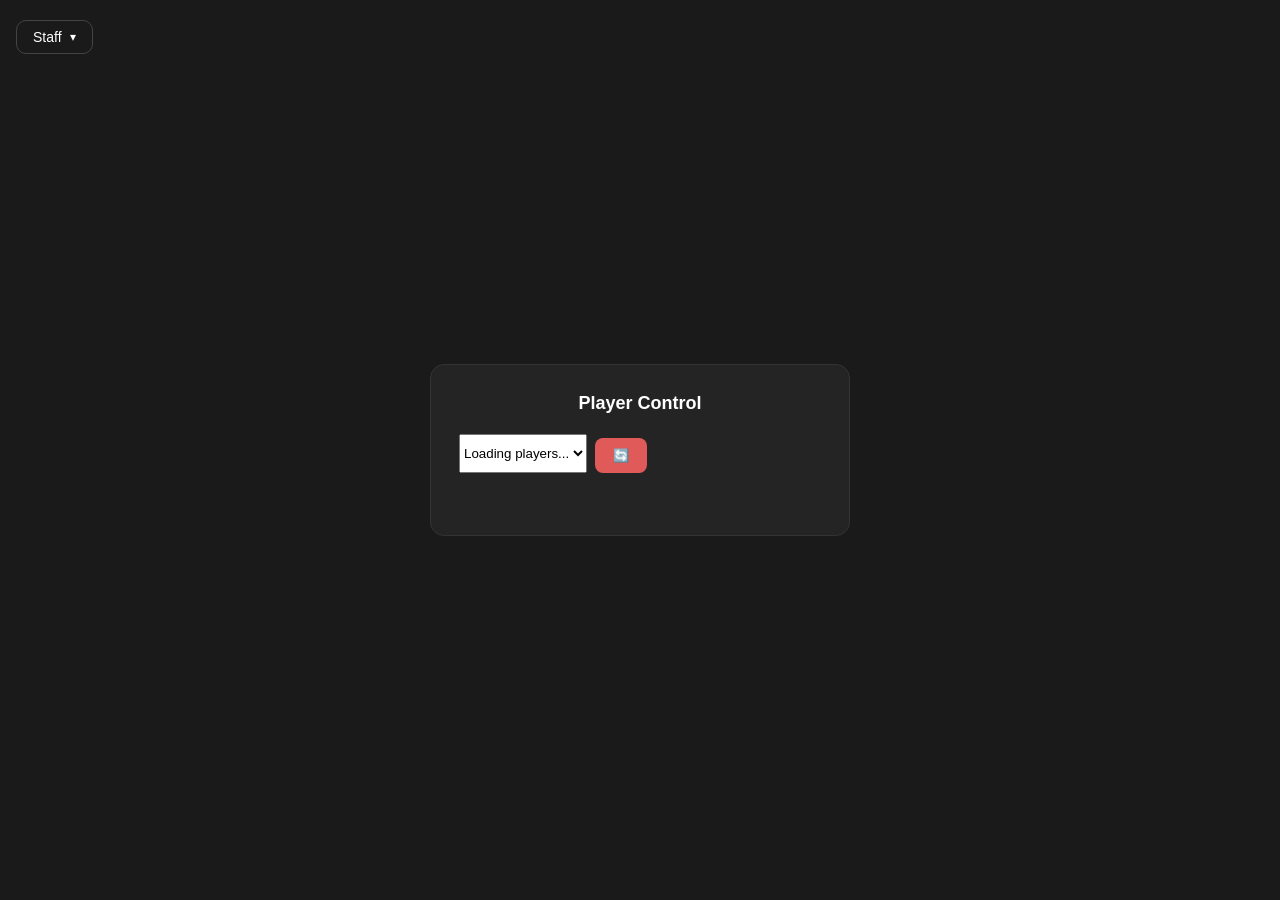
<file: Dashboard.html>
<!DOCTYPE html>
<html lang="en">
<head>
  <meta charset="UTF-8">
  <title>Hub</title>
  <link rel="stylesheet" href="style.css">
</head>
<body>

  <div class="hub-topbar">
    <div class="staff-dropdown-wrap">
      <button class="staff-btn" onclick="toggleDropdown()">
        <span id="staffName">Staff</span>
        <span class="arrow" id="arrow">▾</span>
      </button>
      <div class="dropdown-menu" id="dropdownMenu">
        <button onclick="window.location.href='settings.html'">⚙️ Settings</button>
        <button onclick="window.location.href='help.html'">❓ Help</button>
        <button onclick="logout()">🚪 Logout</button>
      </div>
    </div>
  </div>

  <div class="hub-content">
    <div class="panel">
      <h2>Player Control</h2>

      <div class="search-row">
        <select id="playerSelect" onchange="onPlayerSelected()">
          <option value="">Loading players...</option>
        </select>
        <button onclick="loadPlayers()" title="Refresh">🔄</button>
      </div>

      <div id="playerInfo" class="player-info" style="display:none">
        <div class="player-name-display">
          <span id="playerDisplayName">—</span>
          <span class="uid-badge" id="playerIDLabel"></span>
        </div>
        <div class="action-grid">
          <button class="action-btn" onclick="openModal('role')">🎖️ Give Role</button>
          <button class="action-btn kick-btn" onclick="kickPlayer()">👢 Kick</button>
          <button class="action-btn ban-btn" onclick="openModal('ban')">🔨 Ban</button>
        </div>
      </div>

      <div id="statusMsg" class="status-msg"></div>
    </div>
  </div>

  <div class="modal-bg" id="modalBg" onclick="closeModal(event)">
    <div class="modal" id="modalContent"></div>
  </div>

  <script src="dashboard.js"></script>
</body>
</html>
</file>
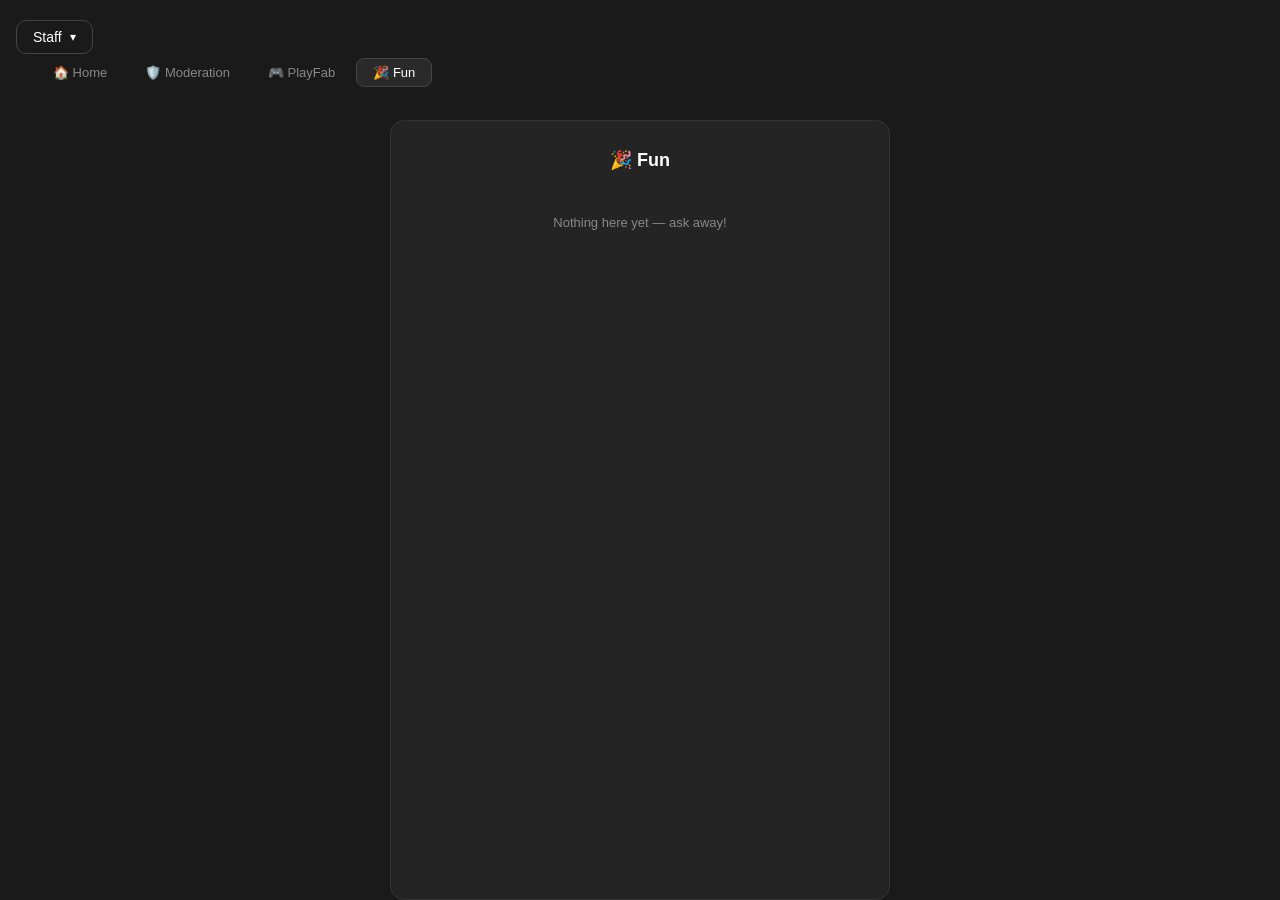
<file: fun.html>
<!DOCTYPE html>
<html lang="en">
<head>
  <meta charset="UTF-8">
  <title>Fun</title>
  <link rel="stylesheet" href="style.css">
</head>
<body>

  <div class="hub-topbar">
    <div class="staff-dropdown-wrap">
      <button class="staff-btn" onclick="toggleDropdown()">
        <span id="staffName">Staff</span>
        <span class="arrow" id="arrow">▾</span>
      </button>
      <div class="dropdown-menu" id="dropdownMenu">
        <button id="devBtn" onclick="window.location.href='dev.html'" style="display:none">🛠️ Dev Panel</button>
        <button onclick="window.location.href='settings.html'">⚙️ Settings</button>
        <button onclick="window.location.href='help.html'">❓ Help</button>
        <button onclick="logout()">🚪 Logout</button>
      </div>
    </div>
    <div class="tab-bar">
      <button class="tab-btn" onclick="window.location.href='dashboard.html'">🏠 Home</button>
      <button class="tab-btn" onclick="window.location.href='moderation.html'">🛡️ Moderation</button>
      <button class="tab-btn" onclick="window.location.href='playfab.html'">🎮 PlayFab</button>
      <button class="tab-btn active" onclick="window.location.href='fun.html'">🎉 Fun</button>
    </div>
  </div>

  <div class="page-content">
    <div class="panel" style="width:500px;">
      <h2>🎉 Fun</h2>
      <div style="color:#888;font-size:13px;text-align:center;padding:24px 0;">Nothing here yet — ask away!</div>
    </div>
  </div>

  <script src="dashboard.js"></script>
</body>
</html>
</file>
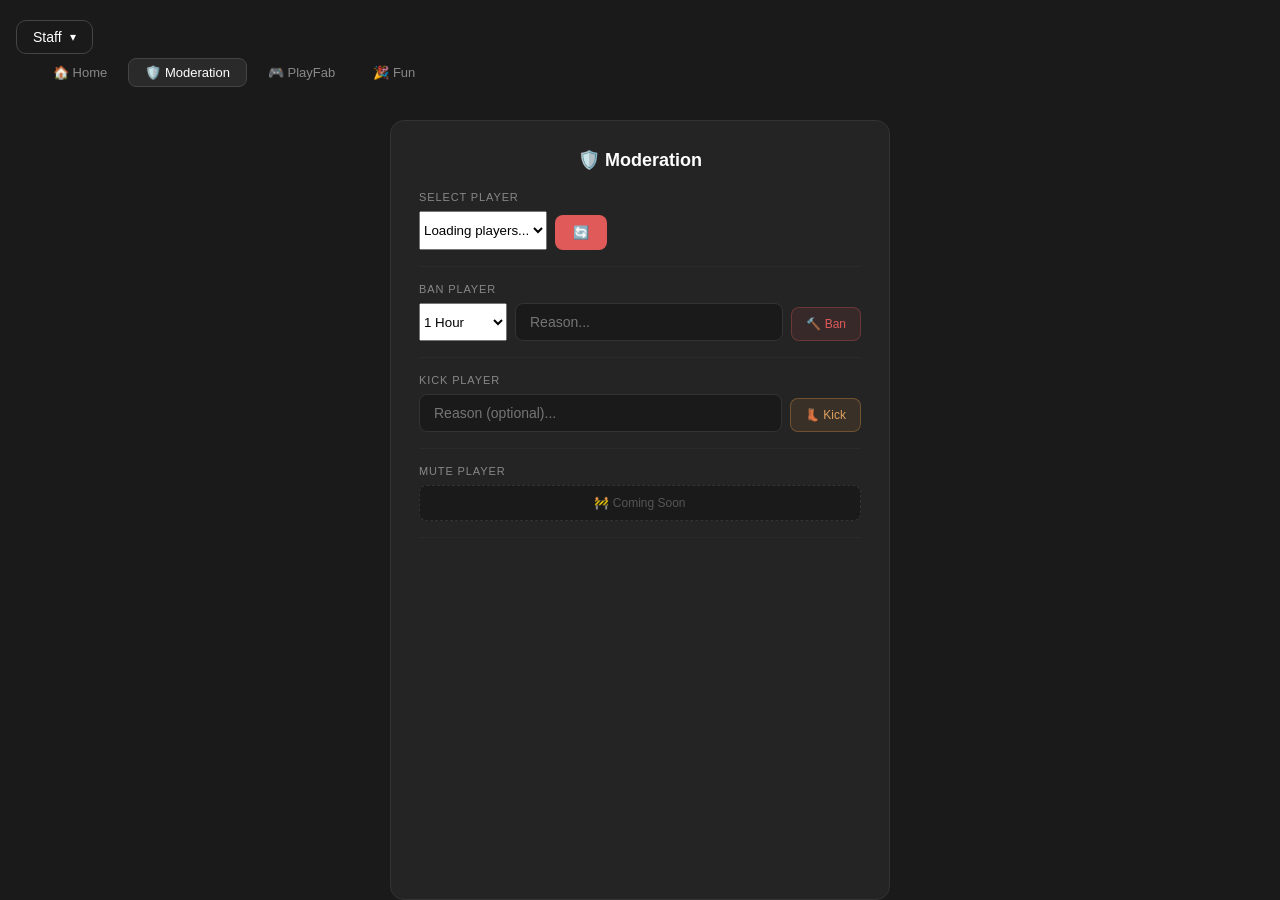
<file: moderation.html>
<!DOCTYPE html>
<html lang="en">
<head>
  <meta charset="UTF-8">
  <title>Moderation</title>
  <link rel="stylesheet" href="style.css">
</head>
<body>

  <div class="hub-topbar">
    <div class="staff-dropdown-wrap">
      <button class="staff-btn" onclick="toggleDropdown()">
        <span id="staffName">Staff</span>
        <span class="arrow" id="arrow">▾</span>
      </button>
      <div class="dropdown-menu" id="dropdownMenu">
        <button id="devBtn" onclick="window.location.href='dev.html'" style="display:none">🛠️ Dev Panel</button>
        <button onclick="window.location.href='settings.html'">⚙️ Settings</button>
        <button onclick="window.location.href='help.html'">❓ Help</button>
        <button onclick="logout()">🚪 Logout</button>
      </div>
    </div>
    <div class="tab-bar">
      <button class="tab-btn" onclick="window.location.href='dashboard.html'">🏠 Home</button>
      <button class="tab-btn active" onclick="window.location.href='moderation.html'">🛡️ Moderation</button>
      <button class="tab-btn" onclick="window.location.href='playfab.html'">🎮 PlayFab</button>
      <button class="tab-btn" onclick="window.location.href='fun.html'">🎉 Fun</button>
    </div>
  </div>

  <div class="page-content">
    <div class="panel" style="width:500px;">
      <h2>🛡️ Moderation</h2>

      <!-- Player Select -->
      <div class="settings-section">
        <div class="settings-label">Select Player</div>
        <div class="search-row">
          <select id="playerSelect" onchange="onPlayerSelected()">
            <option value="">Loading players...</option>
          </select>
          <button onclick="loadPlayers()" title="Refresh">🔄</button>
        </div>
        <div id="selectedPlayer" style="display:none">
          <div class="player-name-display">
            <span id="playerDisplayName">—</span>
            <span class="uid-badge" id="playerIDLabel"></span>
          </div>
        </div>
      </div>

      <!-- Ban -->
      <div class="settings-section" id="banSection">
        <div class="settings-label">Ban Player</div>
        <div class="settings-row">
          <select id="banDuration">
            <option value="1">1 Hour</option>
            <option value="24">24 Hours</option>
            <option value="168">7 Days</option>
            <option value="720">30 Days</option>
            <option value="0">Permanent</option>
          </select>
          <input type="text" id="banReason" placeholder="Reason...">
          <button class="ban-btn-inline" onclick="banPlayer()">🔨 Ban</button>
        </div>
      </div>

      <!-- Kick -->
      <div class="settings-section" id="kickSection">
        <div class="settings-label">Kick Player</div>
        <div class="settings-row">
          <input type="text" id="kickReason" placeholder="Reason (optional)...">
          <button class="kick-btn-inline" onclick="kickPlayer()">👢 Kick</button>
        </div>
      </div>

      <!-- Mute -->
      <div class="settings-section">
        <div class="settings-label">Mute Player</div>
        <div class="coming-soon">🚧 Coming Soon</div>
      </div>

      <div id="statusMsg" class="status-msg"></div>
    </div>
  </div>

  <div class="modal-bg" id="modalBg" onclick="closeModal(event)">
    <div class="modal" id="modalContent"></div>
  </div>

  <script src="dashboard.js"></script>
  <script src="moderation.js"></script>
</body>
</html>
</file>
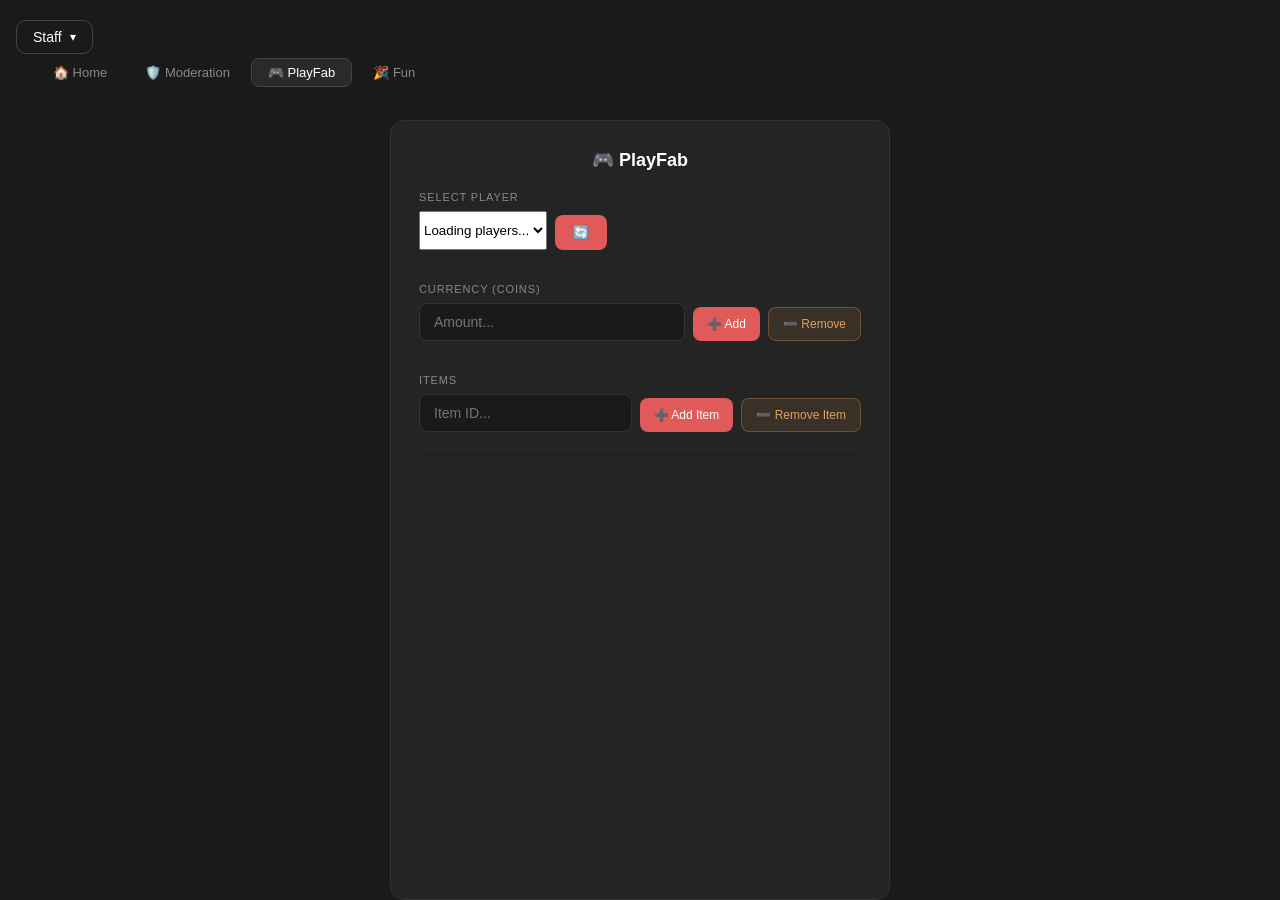
<file: playfab.html>
<!DOCTYPE html>
<html lang="en">
<head>
  <meta charset="UTF-8">
  <title>PlayFab</title>
  <link rel="stylesheet" href="style.css">
</head>
<body>

  <div class="hub-topbar">
    <div class="staff-dropdown-wrap">
      <button class="staff-btn" onclick="toggleDropdown()">
        <span id="staffName">Staff</span>
        <span class="arrow" id="arrow">▾</span>
      </button>
      <div class="dropdown-menu" id="dropdownMenu">
        <button id="devBtn" onclick="window.location.href='dev.html'" style="display:none">🛠️ Dev Panel</button>
        <button onclick="window.location.href='settings.html'">⚙️ Settings</button>
        <button onclick="window.location.href='help.html'">❓ Help</button>
        <button onclick="logout()">🚪 Logout</button>
      </div>
    </div>
    <div class="tab-bar">
      <button class="tab-btn" onclick="window.location.href='dashboard.html'">🏠 Home</button>
      <button class="tab-btn" onclick="window.location.href='moderation.html'">🛡️ Moderation</button>
      <button class="tab-btn active" onclick="window.location.href='playfab.html'">🎮 PlayFab</button>
      <button class="tab-btn" onclick="window.location.href='fun.html'">🎉 Fun</button>
    </div>
  </div>

  <div class="page-content">
    <div class="panel" style="width:500px;">
      <h2>🎮 PlayFab</h2>

      <!-- Player Select -->
      <div class="settings-section">
        <div class="settings-label">Select Player</div>
        <div class="search-row">
          <select id="playerSelect" onchange="onPlayerSelected()">
            <option value="">Loading players...</option>
          </select>
          <button onclick="loadPlayers()" title="Refresh">🔄</button>
        </div>
        <div id="selectedPlayer" style="display:none">
          <div class="player-name-display">
            <span id="playerDisplayName">—</span>
            <span class="uid-badge" id="playerIDLabel"></span>
          </div>
        </div>
      </div>

      <!-- Currency -->
      <div class="settings-section">
        <div class="settings-label">Currency (Coins)</div>
        <div class="settings-row">
          <input type="number" id="currencyAmount" placeholder="Amount..." min="1">
          <button onclick="modifyCurrency('add')">➕ Add</button>
          <button onclick="modifyCurrency('remove')" class="kick-btn-inline">➖ Remove</button>
        </div>
      </div>

      <!-- Items -->
      <div class="settings-section">
        <div class="settings-label">Items</div>
        <div class="settings-row">
          <input type="text" id="itemId" placeholder="Item ID...">
          <button onclick="modifyItem('add')">➕ Add Item</button>
          <button onclick="modifyItem('remove')" class="kick-btn-inline">➖ Remove Item</button>
        </div>
      </div>

      <div id="statusMsg" class="status-msg"></div>
    </div>
  </div>

  <script src="dashboard.js"></script>
  <script src="playfab-panel.js"></script>
</body>
</html>
</file>
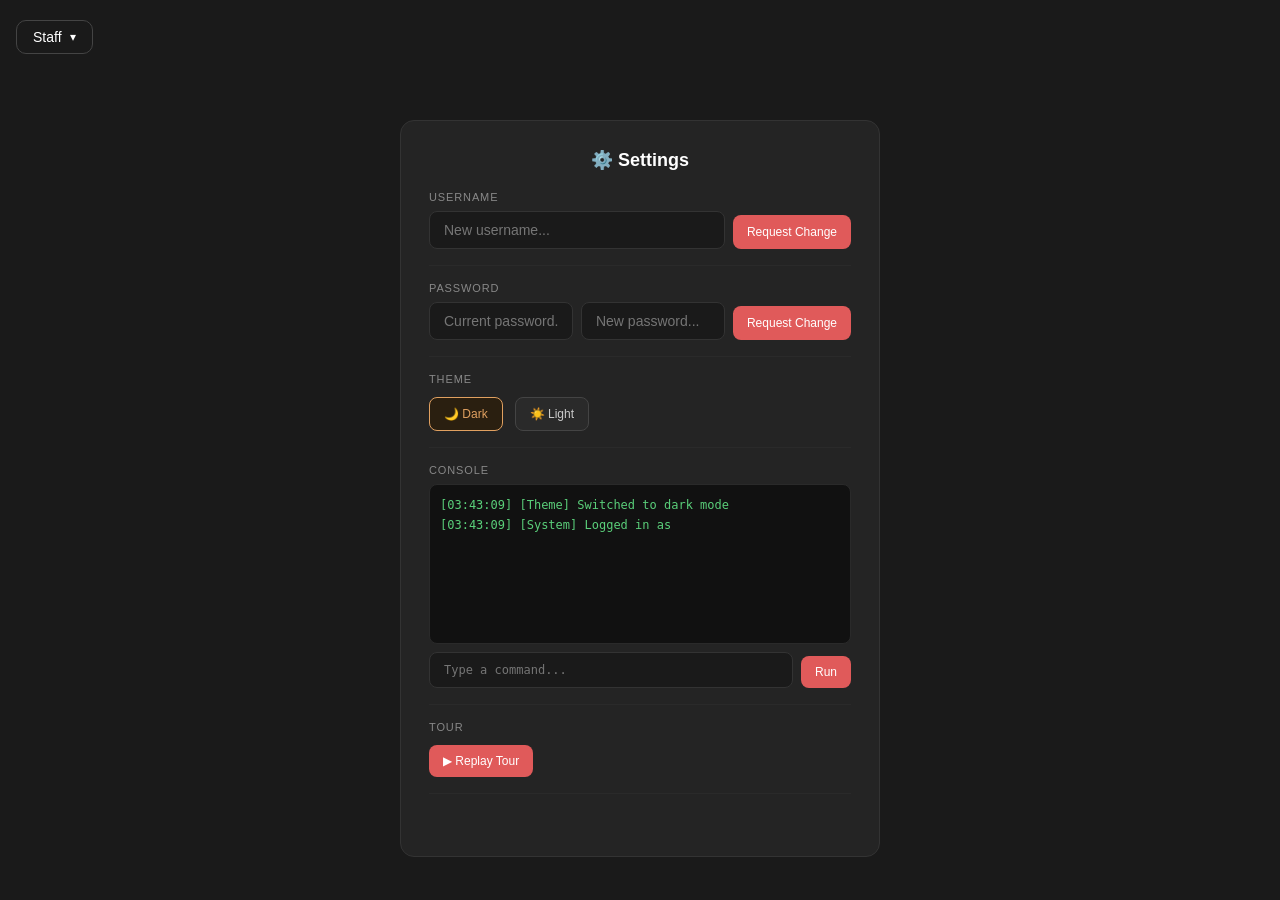
<file: settings.html>
<!DOCTYPE html>
<html lang="en">
<head>
  <meta charset="UTF-8">
  <title>Settings</title>
  <link rel="stylesheet" href="style.css">
</head>
<body>

  <div class="hub-topbar">
    <div class="staff-dropdown-wrap">
      <button class="staff-btn" onclick="toggleDropdown()">
        <span id="staffName">Staff</span>
        <span class="arrow" id="arrow">▾</span>
      </button>
      <div class="dropdown-menu" id="dropdownMenu">
        <button onclick="window.location.href='settings.html'">⚙️ Settings</button>
        <button id="devBtn" onclick="window.location.href='dev.html'" style="display:none">🛠️ Dev Panel</button>
        <button onclick="window.location.href='help.html'">❓ Help</button>
        <button onclick="logout()">🚪 Logout</button>
      </div>
    </div>
  </div>

  <div class="hub-content" style="padding-top:80px;justify-content:flex-start;align-items:center;">
    <div class="panel" style="width:480px;margin-top:40px;">
      <h2>⚙️ Settings</h2>

      <!-- Username Change -->
      <div class="settings-section">
        <div class="settings-label">Username</div>
        <div class="settings-row">
          <input type="text" id="newUsername" placeholder="New username...">
          <button onclick="requestChange('username')">Request Change</button>
        </div>
      </div>

      <!-- Password Change -->
      <div class="settings-section">
        <div class="settings-label">Password</div>
        <div class="settings-row">
          <input type="password" id="currentPassword" placeholder="Current password...">
          <input type="password" id="newPassword" placeholder="New password...">
          <button onclick="requestChange('password')">Request Change</button>
        </div>
      </div>

      <!-- Dark/Light Mode -->
      <div class="settings-section">
        <div class="settings-label">Theme</div>
        <div class="settings-row" style="gap:12px;">
          <button class="theme-btn" id="darkBtn" onclick="setTheme('dark')">🌙 Dark</button>
          <button class="theme-btn" id="lightBtn" onclick="setTheme('light')">☀️ Light</button>
        </div>
      </div>

      <!-- Console -->
      <div class="settings-section">
        <div class="settings-label">Console</div>
        <div class="console-box" id="consoleBox"></div>
        <div class="console-input-row">
          <input type="text" id="consoleInput" placeholder="Type a command..." onkeydown="if(event.key==='Enter') runCommand()">
          <button onclick="runCommand()">Run</button>
        </div>
      </div>

      <div class="settings-section">
        <div class="settings-label">Tour</div>
        <div class="settings-row">
          <button onclick="window.location.href='dashboard.html?tour=1'">▶ Replay Tour</button>
        </div>
      </div>
      <div id="settingsStatus" class="status-msg"></div>
    </div>
  </div>

  <script src="dashboard.js"></script>
  <script src="settings.js"></script>
</body>
</html>
</file>
<file: style.css>
* {
  box-sizing: border-box;
  margin: 0;
  padding: 0;
}

body {
  background: #1a1a1a;
  display: flex;
  align-items: center;
  justify-content: center;
  height: 100vh;
  font-family: sans-serif;
}

.login-box {
  background: #242424;
  padding: 36px;
  border-radius: 12px;
  display: flex;
  flex-direction: column;
  gap: 12px;
  width: 320px;
}

h2 {
  color: #fff;
  text-align: center;
  margin-bottom: 8px;
}

input {
  padding: 10px 14px;
  border-radius: 8px;
  border: 1px solid #333;
  background: #1a1a1a;
  color: #fff;
  font-size: 14px;
  outline: none;
}

input:focus {
  border-color: #555;
}

button {
  padding: 10px;
  background: #e05a5a;
  color: white;
  border: none;
  border-radius: 8px;
  font-size: 15px;
  cursor: pointer;
  margin-top: 4px;
}

button:hover {
  background: #c94444;
}

#error {
  color: #e05a5a;
  font-size: 13px;
  text-align: center;
  min-height: 18px;
}


/* ── Dashboard ── */

.hub-topbar {
  position: fixed;
  top: 16px;
  left: 16px;
}

.staff-dropdown-wrap {
  position: relative;
  display: inline-block;
}

.staff-btn {
  background: transparent;
  border: 1.5px solid #444;
  border-radius: 10px;
  color: #fff;
  font-size: 14px;
  padding: 8px 16px;
  cursor: pointer;
  display: flex;
  align-items: center;
  gap: 8px;
  transition: border-color 0.2s, background 0.2s;
}

.staff-btn:hover {
  background: #2a2a2a;
  border-color: #666;
}

.arrow {
  font-size: 12px;
  transition: transform 0.2s;
  display: inline-block;
}

.arrow.open {
  transform: rotate(180deg);
}

.dropdown-menu {
  display: none;
  flex-direction: column;
  position: absolute;
  top: calc(100% + 8px);
  left: 0;
  background: #242424;
  border: 1.5px solid #444;
  border-radius: 10px;
  overflow: hidden;
  min-width: 150px;
  z-index: 100;
}

.dropdown-menu.open {
  display: flex;
}

.dropdown-menu button {
  background: transparent;
  border: none;
  border-radius: 0;
  color: #ccc;
  font-size: 13px;
  padding: 10px 16px;
  text-align: left;
  cursor: pointer;
  margin: 0;
}

.dropdown-menu button:hover {
  background: #2e2e2e;
  color: #fff;
}

.hub-content {
  display: flex;
  flex-direction: column;
  align-items: center;
  justify-content: center;
  height: 100vh;
  color: #fff;
  gap: 8px;
}

.hub-content h1 {
  font-size: 28px;
}

.hub-content p {
  color: #888;
  font-size: 14px;
}


/* ── Panel ── */
.hub-content {
  display: flex;
  flex-direction: column;
  align-items: center;
  justify-content: center;
  height: 100vh;
}

.panel {
  background: #242424;
  border: 1px solid #333;
  border-radius: 14px;
  padding: 28px;
  width: 420px;
  display: flex;
  flex-direction: column;
  gap: 16px;
}

.panel h2 {
  color: #fff;
  font-size: 18px;
  margin-bottom: 4px;
}

.search-row {
  display: flex;
  gap: 8px;
}

.search-row input {
  flex: 1;
}

.search-row button {
  white-space: nowrap;
  padding: 10px 18px;
  font-size: 13px;
  border-radius: 8px;
}

.player-info {
  background: #1a1a1a;
  border: 1px solid #333;
  border-radius: 10px;
  padding: 14px 16px;
  display: flex;
  flex-direction: column;
  gap: 12px;
}

.player-name-display {
  display: flex;
  align-items: center;
  gap: 10px;
}

.player-name-display span:first-child {
  color: #fff;
  font-size: 15px;
  font-weight: 500;
}

.uid-badge {
  font-size: 11px;
  color: #888;
  background: #2a2a2a;
  border: 1px solid #333;
  border-radius: 6px;
  padding: 2px 8px;
  font-family: monospace;
}

.action-grid {
  display: grid;
  grid-template-columns: 1fr 1fr 1fr;
  gap: 8px;
}

.action-btn {
  background: #2a2a2a;
  border: 1px solid #444;
  color: #ccc;
  border-radius: 8px;
  padding: 9px 6px;
  font-size: 12px;
  cursor: pointer;
  transition: all 0.15s;
  text-align: center;
}

.action-btn:hover { background: #333; color: #fff; }

.kick-btn { border-color: #a07040; color: #e0a060; }
.kick-btn:hover { background: #2a1f10; }

.ban-btn { border-color: #7a2020; color: #e05a5a; }
.ban-btn:hover { background: #2a1010; }

.status-msg {
  font-size: 13px;
  min-height: 18px;
  border-radius: 6px;
  padding: 0 2px;
}
.status-msg.info    { color: #888; }
.status-msg.success { color: #5acf7a; }
.status-msg.error   { color: #e05a5a; }

/* ── Modal ── */
.modal-bg {
  display: none;
  position: fixed;
  inset: 0;
  background: rgba(0,0,0,0.5);
  align-items: center;
  justify-content: center;
  z-index: 200;
}
.modal-bg.open { display: flex; }

.modal {
  background: #242424;
  border: 1px solid #444;
  border-radius: 12px;
  padding: 24px;
  width: 300px;
  display: flex;
  flex-direction: column;
  gap: 10px;
}

.modal h3 { color: #fff; font-size: 15px; }
.modal label { color: #888; font-size: 12px; }

.modal select, .modal textarea {
  width: 100%;
  background: #1a1a1a;
  border: 1px solid #333;
  border-radius: 8px;
  color: #fff;
  font-size: 13px;
  padding: 8px 10px;
  outline: none;
}

.modal textarea { height: 80px; resize: none; font-family: sans-serif; }

.modal-actions {
  display: flex;
  gap: 8px;
  justify-content: flex-end;
  margin-top: 4px;
}

.modal-actions button {
  padding: 8px 16px;
  font-size: 13px;
  border-radius: 8px;
}

.danger-btn {
  background: #7a2020 !important;
  border-color: #e05a5a !important;
  color: #fff !important;
}
.danger-btn:hover { background: #a02020 !important; }


/* ── Settings ── */
.settings-section {
  display: flex;
  flex-direction: column;
  gap: 8px;
  padding-bottom: 16px;
  border-bottom: 1px solid #2a2a2a;
}

.settings-label {
  font-size: 11px;
  color: #888;
  text-transform: uppercase;
  letter-spacing: 0.08em;
}

.settings-row {
  display: flex;
  gap: 8px;
  flex-wrap: wrap;
}

.settings-row input {
  flex: 1;
  min-width: 140px;
}

.settings-row button {
  padding: 9px 14px;
  font-size: 12px;
  border-radius: 8px;
  white-space: nowrap;
}

.theme-btn {
  background: #2a2a2a;
  border: 1px solid #444;
  color: #ccc;
  border-radius: 8px;
  padding: 8px 20px;
  font-size: 13px;
  cursor: pointer;
  transition: all 0.15s;
}

.theme-btn.active {
  border-color: #e0a060;
  color: #e0a060;
  background: #2a1f10;
}

.console-box {
  background: #111;
  border: 1px solid #2a2a2a;
  border-radius: 8px;
  padding: 10px;
  height: 160px;
  overflow-y: auto;
  font-family: monospace;
  font-size: 12px;
  color: #5acf7a;
}

.console-line {
  line-height: 1.7;
  white-space: pre-wrap;
  word-break: break-all;
}

.console-input-row {
  display: flex;
  gap: 8px;
}

.console-input-row input { flex: 1; font-family: monospace; font-size: 12px; }
.console-input-row button { padding: 9px 14px; font-size: 12px; border-radius: 8px; }

/* ── Help ── */
.help-post {
  background: #1a1a1a;
  border: 1px solid #2a2a2a;
  border-radius: 10px;
  padding: 14px 16px;
  display: flex;
  flex-direction: column;
  gap: 8px;
  margin-bottom: 10px;
}

.help-post-header {
  display: flex;
  align-items: center;
  justify-content: space-between;
}

.help-post-title {
  font-size: 14px;
  font-weight: 500;
  color: #fff;
}

.help-post-date {
  font-size: 11px;
  color: #666;
}

.help-post-body {
  font-size: 13px;
  color: #aaa;
  line-height: 1.6;
  white-space: pre-wrap;
}

.delete-post-btn {
  background: none;
  border: none;
  color: #e05a5a;
  font-size: 12px;
  cursor: pointer;
  padding: 0;
  text-align: left;
  width: fit-content;
}

.delete-post-btn:hover { text-decoration: underline; }

/* ── Light mode ── */
body[data-theme="light"] {
  background: #f0f0f0;
}
body[data-theme="light"] .panel,
body[data-theme="light"] .login-box,
body[data-theme="light"] .modal {
  background: #fff;
  border-color: #ddd;
}
body[data-theme="light"] input,
body[data-theme="light"] select,
body[data-theme="light"] textarea {
  background: #f5f5f5;
  border-color: #ccc;
  color: #111;
}
body[data-theme="light"] h2,
body[data-theme="light"] .panel h2,
body[data-theme="light"] .player-name-display span:first-child {
  color: #111;
}
body[data-theme="light"] .staff-btn {
  background: #fff;
  border-color: #ccc;
  color: #111;
}
body[data-theme="light"] .dropdown-menu {
  background: #fff;
  border-color: #ccc;
}
body[data-theme="light"] .dropdown-menu button { color: #333; }
body[data-theme="light"] .dropdown-menu button:hover { background: #f0f0f0; }
body[data-theme="light"] .hub-topbar { background: transparent; }
body[data-theme="light"] .console-box { background: #1a1a1a; }
body[data-theme="light"] .help-post { background: #f5f5f5; border-color: #ddd; }
body[data-theme="light"] .help-post-body { color: #555; }
body[data-theme="light"] .settings-section { border-bottom-color: #ddd; }
body[data-theme="light"] .player-info { background: #f5f5f5; border-color: #ddd; }
body[data-theme="light"] .action-btn { background: #eee; border-color: #ccc; color: #333; }


/* ── Developer Panel ── */
.account-card {
  background: #1a1a1a;
  border: 1px solid #2a2a2a;
  border-radius: 10px;
  padding: 14px 16px;
  display: flex;
  flex-direction: column;
  gap: 10px;
  margin-bottom: 10px;
}

.account-header {
  display: flex;
  align-items: center;
  justify-content: space-between;
  gap: 10px;
}

.account-name {
  font-size: 14px;
  font-weight: 500;
  color: #fff;
  margin-right: 8px;
}

.account-email {
  font-size: 11px;
  color: #666;
  font-family: monospace;
  display: block;
  margin-top: 2px;
}

.owner-badge {
  font-size: 10px;
  background: rgba(240,160,75,0.15);
  border: 1px solid rgba(240,160,75,0.4);
  color: #e0a060;
  border-radius: 4px;
  padding: 1px 6px;
  margin-right: 4px;
}

.abilities-row {
  display: flex;
  flex-wrap: wrap;
  gap: 6px;
}

.ability-tag {
  font-size: 11px;
  padding: 4px 10px;
  border-radius: 6px;
  cursor: pointer;
  border: 1px solid #333;
  color: #888;
  background: #222;
  transition: all 0.15s;
  user-select: none;
}

.ability-tag.on {
  background: rgba(90,207,122,0.1);
  border-color: rgba(90,207,122,0.4);
  color: #5acf7a;
}

.ability-tag.off {
  background: rgba(224,90,90,0.08);
  border-color: rgba(224,90,90,0.2);
  color: #e05a5a;
}

.ability-tag:hover { opacity: 0.8; }


/* ── Account Preview ── */
.account-preview {
  border-top: 1px solid #2a2a2a;
  padding-top: 12px;
  margin-top: 4px;
}

.preview-label {
  font-size: 11px;
  color: #666;
  margin-bottom: 10px;
  font-family: monospace;
}

.preview-dashboard {
  background: #111;
  border: 1px solid #2a2a2a;
  border-radius: 8px;
  padding: 12px;
  display: flex;
  flex-direction: column;
  gap: 10px;
}

.preview-section {
  background: #1a1a1a;
  border: 1px solid #222;
  border-radius: 6px;
  padding: 10px 12px;
  display: flex;
  flex-direction: column;
  gap: 8px;
}

.preview-section.preview-locked {
  color: #555;
  font-size: 12px;
  text-align: center;
  padding: 10px;
}

.preview-title {
  font-size: 11px;
  color: #666;
  text-transform: uppercase;
  letter-spacing: 0.08em;
}

.preview-fake-select {
  background: #222;
  border: 1px solid #333;
  border-radius: 5px;
  padding: 6px 10px;
  font-size: 12px;
  color: #666;
}

.preview-btns {
  display: flex;
  gap: 6px;
}

.preview-btn {
  flex: 1;
  text-align: center;
  padding: 6px 4px;
  border-radius: 6px;
  font-size: 11px;
  background: #2a2a2a;
  border: 1px solid #444;
  color: #ccc;
}

.preview-btn.preview-danger {
  background: rgba(224,90,90,0.1);
  border-color: rgba(224,90,90,0.3);
  color: #e05a5a;
}

.preview-btn.preview-disabled {
  background: #1a1a1a;
  border-color: #222;
  color: #444;
  text-decoration: line-through;
}

.preview-log-entry {
  font-size: 11px;
  color: #555;
  font-family: monospace;
}


/* ── Tabs ── */
.tab-bar {
  display: flex;
  gap: 4px;
  margin-left: 20px;
}

.tab-btn {
  background: transparent;
  border: 1px solid transparent;
  color: #888;
  font-size: 13px;
  padding: 6px 16px;
  border-radius: 8px;
  cursor: pointer;
  transition: all 0.15s;
  font-family: sans-serif;
}

.tab-btn:hover {
  background: #2a2a2a;
  color: #fff;
  border-color: #333;
}

.tab-btn.active {
  background: #2a2a2a;
  border-color: #444;
  color: #fff;
}

.page-content {
  display: flex;
  justify-content: center;
  padding-top: 80px;
  min-height: 100vh;
}

.page-content .panel {
  margin-top: 40px;
}

.ban-btn-inline {
  background: rgba(224,90,90,0.1);
  border: 1px solid rgba(224,90,90,0.3) !important;
  color: #e05a5a !important;
}
.ban-btn-inline:hover { background: rgba(224,90,90,0.2) !important; }

.kick-btn-inline {
  background: rgba(240,160,75,0.1);
  border: 1px solid rgba(240,160,75,0.3) !important;
  color: #e0a060 !important;
}
.kick-btn-inline:hover { background: rgba(240,160,75,0.2) !important; }

.coming-soon {
  font-size: 12px;
  color: #555;
  background: #1a1a1a;
  border: 1px dashed #333;
  border-radius: 8px;
  padding: 10px;
  text-align: center;
}


/* ── Hub Cards ── */
.hub-grid {
  display: flex;
  gap: 16px;
  flex-wrap: wrap;
  justify-content: center;
  padding-top: 60px;
}

.hub-card {
  background: #242424;
  border: 1px solid #333;
  border-radius: 14px;
  padding: 32px 28px;
  width: 160px;
  display: flex;
  flex-direction: column;
  align-items: center;
  gap: 10px;
  cursor: pointer;
  transition: all 0.15s;
  text-align: center;
}

.hub-card:hover {
  background: #2a2a2a;
  border-color: #555;
  transform: translateY(-2px);
}

.hub-card-icon { font-size: 32px; }
.hub-card-title { font-size: 14px; font-weight: 500; color: #fff; }
.hub-card-desc { font-size: 11px; color: #666; line-height: 1.5; }
</file>
